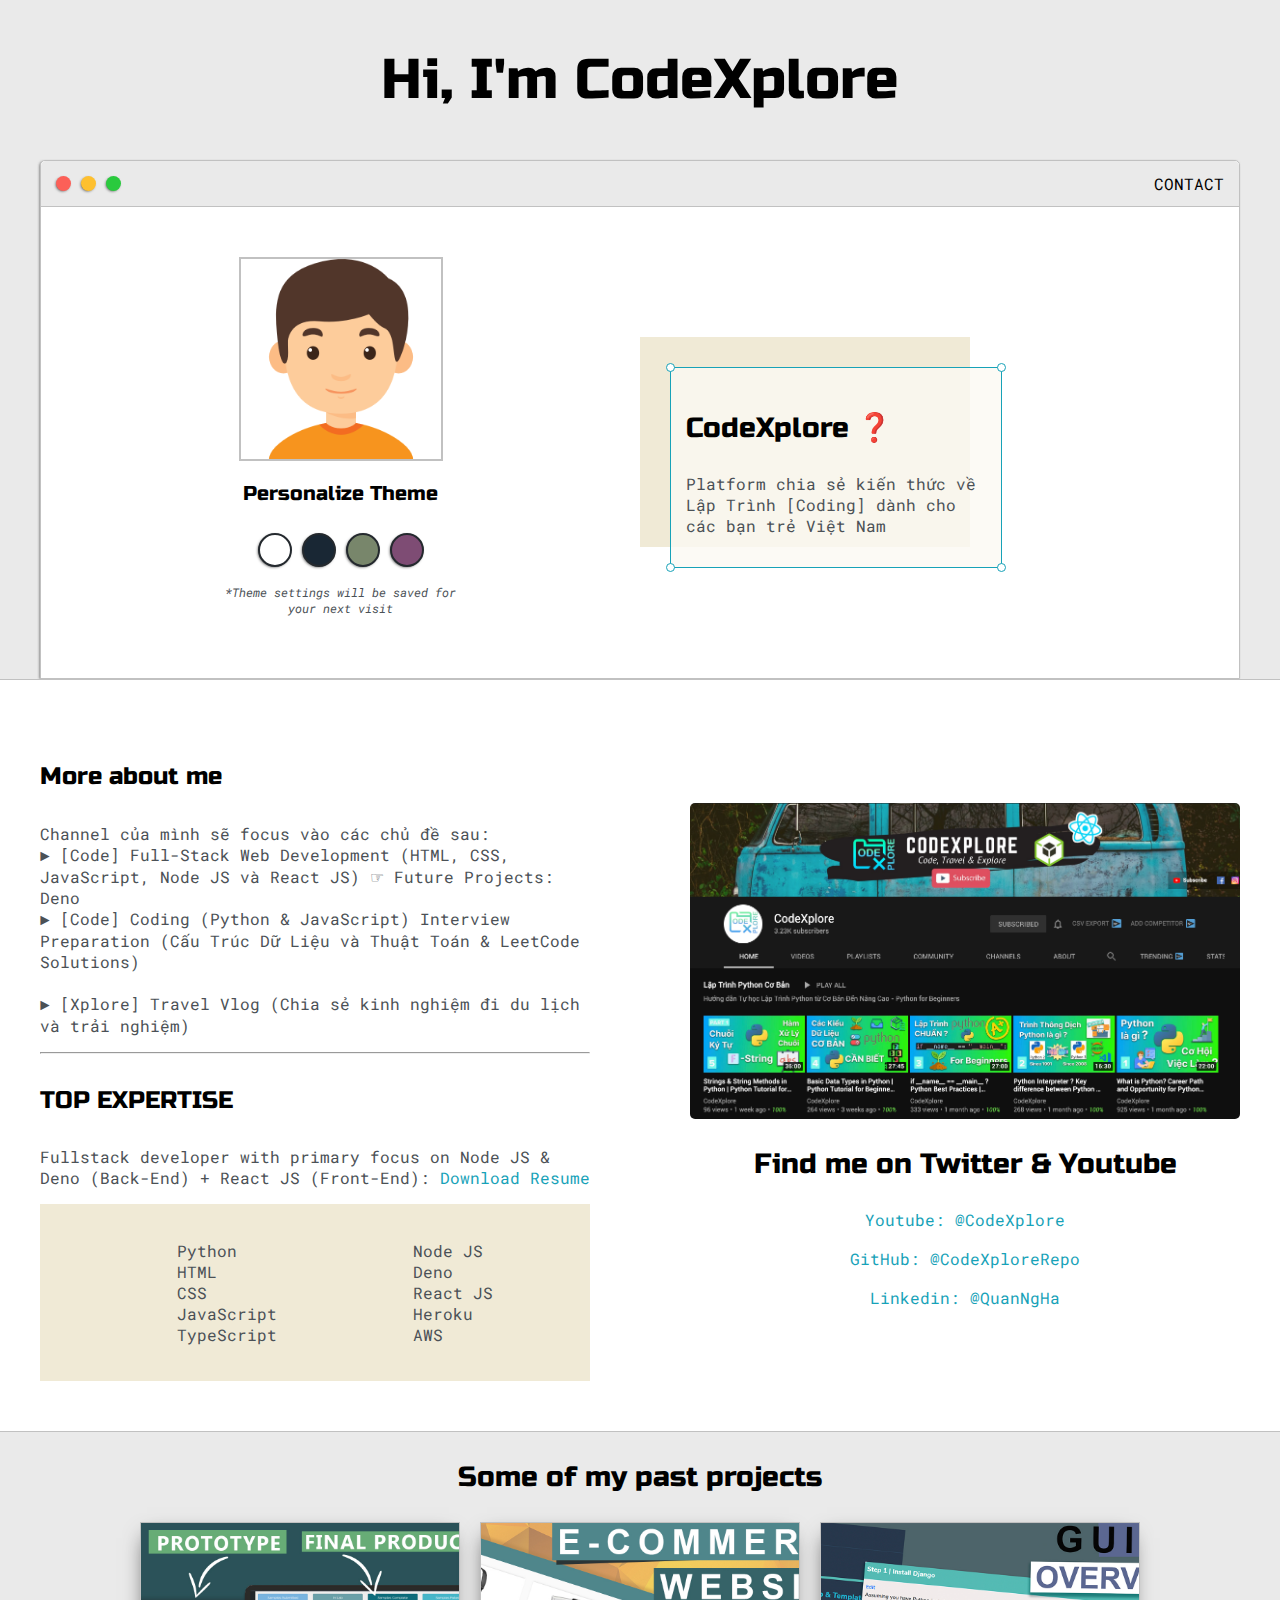
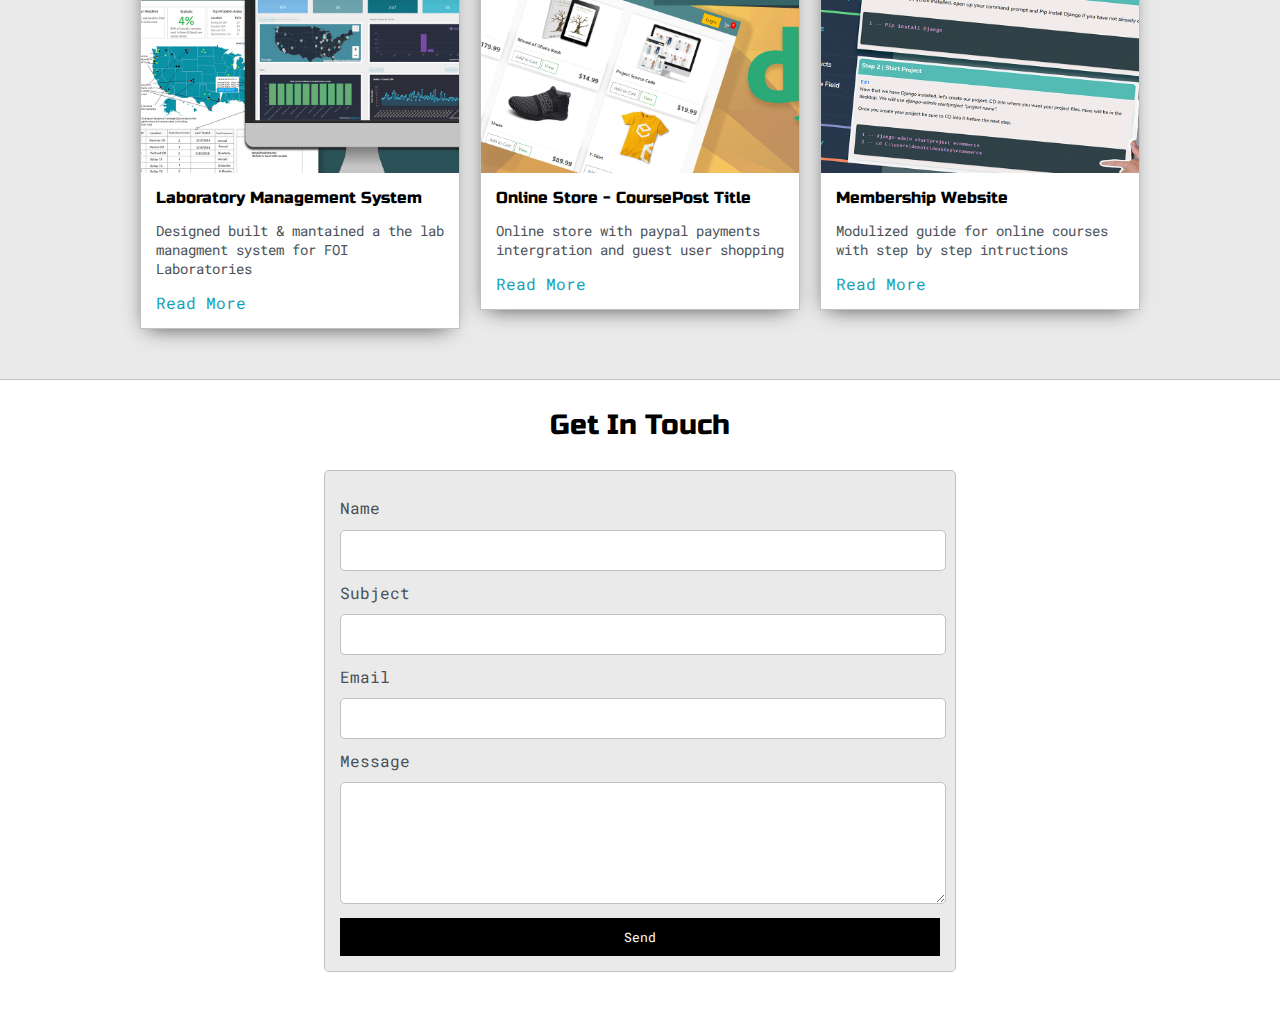
<file: index.html>
<!DOCTYPE html>
<html lang="en">

<head>
    <meta charset="UTF-8">
    <meta name="viewport" content="width=device-width, initial-scale=1.0">

    <title>CodeXplore</title>

    <link href="https://fonts.googleapis.com/css2?family=Russo+One&display=swap" rel="stylesheet">

    <link href="https://fonts.googleapis.com/css2?family=Roboto+Mono:wght@500&family=Russo+One&display=swap"
        rel="stylesheet">

    <link rel="stylesheet" type="text/css" href="./css/default.css">

    <link id="theme-style" rel="stylesheet" type="text/css" href="">
</head>

<body>
    <section class="s1">
        <div class="main-container">
            <div class="greeting-wrapper">
                <h1>Hi, I'm CodeXplore</h1>
            </div>

            <div class="intro-wrapper">
                <div class="nav-wrapper">
                    <div class="dots-wrapper">
                        <div id="dot-1" class="browser-dot"></div>
                        <div id="dot-2" class="browser-dot"></div>
                        <div id="dot-3" class="browser-dot"></div>
                    </div>
                    <ul id="navigation">
                        <li><a href="#">CONTACT</a></li>
                    </ul>
                </div>
                <div class="left-column">
                    <img id="profile_pic" src="images/boy.png">
                    <h5 style="text-align: center; line-height: 0;">Personalize Theme</h5>

                    <div id="theme-options-wrapper">
                        <div data-mode="light" id="light-mode" class="theme-dot"></div>
                        <div data-mode="blue" id="blue-mode" class="theme-dot"></div>
                        <div data-mode="green" id="green-mode" class="theme-dot"></div>
                        <div data-mode="purple" id="purple-mode" class="theme-dot"></div>
                    </div>

                    <p id="settings-note">*Theme settings will be saved for <br>your next visit </p>
                </div>
                <div class="right-column">
                    <div id="preview-shadow">
                        <div id="preview">
                            <div id="corner-tl" class="corner"></div>
                            <div id="corner-tr" class="corner"></div>
                            <h3>CodeXplore ❓</h3>
                            <p>Platform chia sẻ kiến thức về Lập Trình [Coding] dành cho các bạn trẻ
                                Việt Nam </p>
                            <div id="corner-br" class="corner"></div>
                            <div id="corner-bl" class="corner"></div>
                        </div>
                    </div>
                </div>

            </div>

        </div>
    </section>

    <section class="s2">
        <div class="main-container">
            <div class="about-wrapper">
                <div class="about-me">
                    <h4>More about me</h4>

                    <p>
                        Channel của mình sẽ focus vào các chủ đề sau:<br>
                        ► [Code] Full-Stack Web Development (HTML, CSS, JavaScript, Node JS và React JS) ☞ Future
                        Projects: Deno<br>
                        ► [Code] Coding (Python & JavaScript) Interview Preparation (Cấu Trúc Dữ Liệu và Thuật Toán &
                        LeetCode Solutions)<br>
                        <br>
                        ► [Xplore] Travel Vlog (Chia sẻ kinh nghiệm đi du lịch và trải nghiệm)
                    </p>

                    <hr>
                    <h4>TOP EXPERTISE</h4>

                    <p>
                        Fullstack developer with primary focus on Node JS & Deno (Back-End) + React JS (Front-End):
                        <a target="_blank" href="./src/files/resume/Quan_Nguyen Ha-Resume-R4.pdf">Download Resume</a>
                    </p>

                    <div id="skills">
                        <ul>
                            <li>Python</li>
                            <li>HTML</li>
                            <li>CSS</li>
                            <li>JavaScript</li>
                            <li>TypeScript</li>
                        </ul>

                        <ul>
                            <li>Node JS</li>
                            <li>Deno</li>
                            <li>React JS</li>
                            <li>Heroku</li>
                            <li>AWS</li>
                        </ul>

                    </div>

                </div>

                <div class="social-links">
                    <img id="social_img" src="images/codexplore_youtube_page.png">
                    <h3>Find me on Twitter & Youtube</h3>
                    <a target="_blank" href="https://www.youtube.com/c/codexplore">Youtube: @CodeXplore</a>
                    <br>
                    <a target="_blank" href="https://github.com/CodeXploreRepo">GitHub: @CodeXploreRepo</a>
                    <br>
                    <a target="_blank" href="https://www.linkedin.com/in/QuanNgHa/">Linkedin: @QuanNgHa</a>


                </div>


            </div>
        </div>
    </section>

    <section class="s1">
        <div class="main-container">
            <h3 style="text-align: center;">Some of my past projects</h3>

            <div class="post-wrapper">
                <div>
                    <div class="post">
                        <img class="thumbnail" src="images/projects/dash.jpg">
                        <div class="post-preview">
                            <h6 class="post-title">Laboratory Management System</h6>
                            <p class="post-intro">Designed built & mantained a the lab managment system for FOI
                                Laboratories</p>
                            <a href="./pages/post.html">Read More</a>
                        </div>
                    </div>
                </div>

                <div>
                    <div class="post">
                        <img class="thumbnail" src="images/projects/ecom.jpg">
                        <div class="post-preview">
                            <h6 class="post-title">Online Store - CoursePost Title</h6>
                            <p class="post-intro">Online store with paypal payments intergration and guest user shopping
                            </p>
                            <a href="#">Read More</a>
                        </div>
                    </div>
                </div>

                <div>
                    <div class="post">
                        <img class="thumbnail" src="images/projects/membership site.jpg">
                        <div class="post-preview">
                            <h6 class="post-title">Membership Website</h6>
                            <p class="post-intro">Modulized guide for online courses with step by step intructions</p>
                            <a href="#">Read More</a>
                        </div>
                    </div>
                </div>

            </div>
        </div>
    </section>

    <section class="s2">
        <div class="main-container">
            <h3 style="text-align: center;">Get In Touch</h3>

            <form id="contact-form">
                <a name="contact"></a>

                <label>Name</label>
                <input class="input-field" type="text" name="name">

                <label>Subject</label>
                <input class="input-field" type="text" name="subject">

                <label>Email</label>
                <input class="input-field" type="text" name="email">

                <label>Message</label>
                <textarea class="input-field" name="message"></textarea>
                <input type="submit" value="Send" id="submit-btn">
            </form>
        </div>
    </section>


    <script type="text/JavaScript" src="./scripts/script.js"></script>
</body>

</html>
</file>
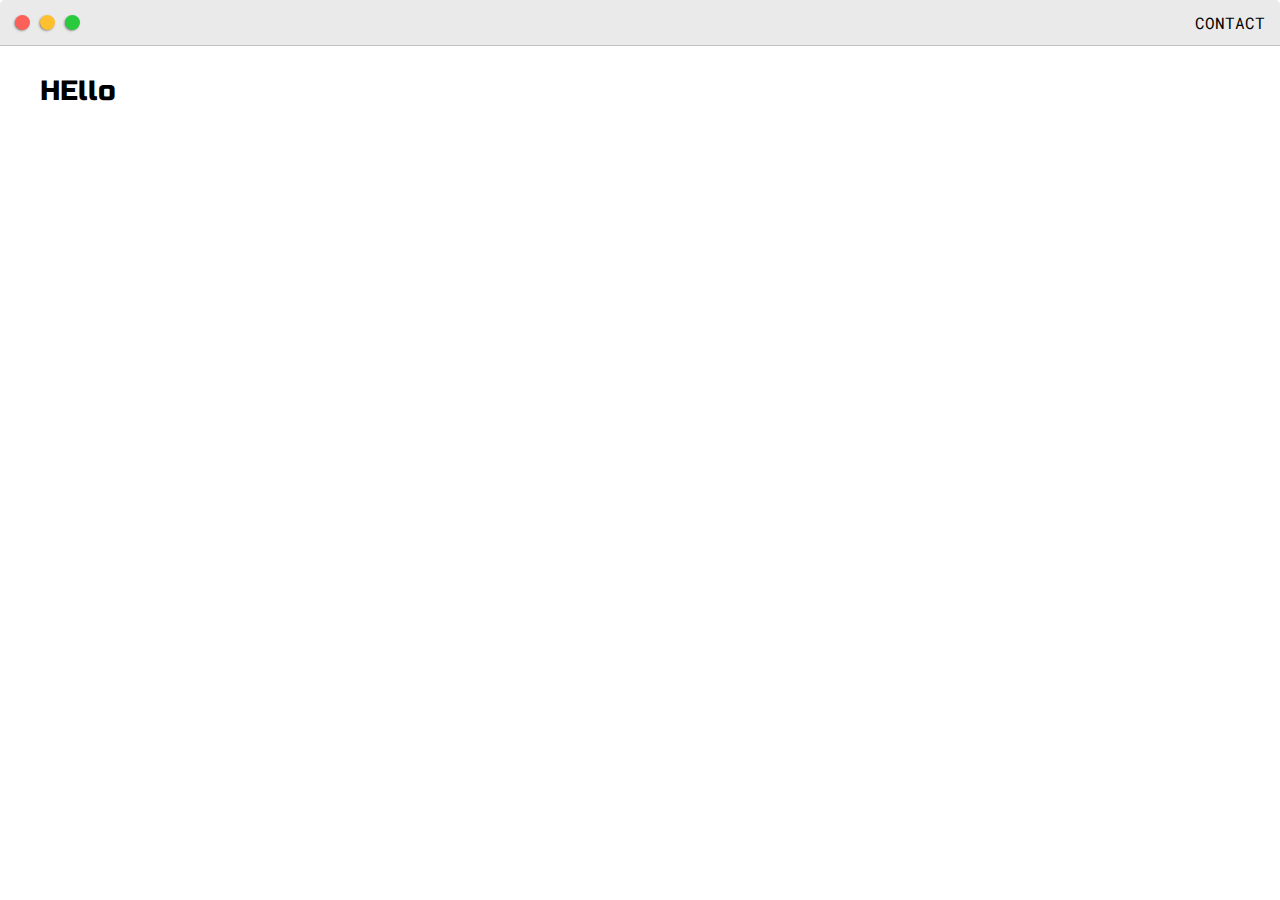
<file: pages/post.html>
<!DOCTYPE html>
<html lang="en">

<head>
    <meta charset="UTF-8">
    <meta name="viewport" content="width=device-width, initial-scale=1.0">

    <title>POST</title>

    <link href="https://fonts.googleapis.com/css2?family=Russo+One&display=swap" rel="stylesheet">

    <link href="https://fonts.googleapis.com/css2?family=Roboto+Mono:wght@500&family=Russo+One&display=swap"
        rel="stylesheet">

    <link rel="stylesheet" type="text/css" href="../css/default.css">
</head>

<body>
    <div class="nav-wrapper">
        <div class="dots-wrapper">
            <div id="dot-1" class="browser-dot"></div>
            <div id="dot-2" class="browser-dot"></div>
            <div id="dot-3" class="browser-dot"></div>
        </div>
        <ul id="navigation">
            <li><a href="#">CONTACT</a></li>
        </ul>
    </div>

    <div class="main-container">
        <h3> HEllo </h3>
    </div>
</body>

</html>
</file>
<file: css/default.css>
:root {
  --mainColor: #eaeaea;
  --secondaryColor: #fff;

  --borderColor: #c1c1c1;
  --mainText: black;
  --secondaryText: #4b5156;

  --themeDotBorder: #24292e;
  /* Transparent Color */
  --previewBg: rgb(251, 249, 243, 0.8);
  --previewShadow: #f0ead6;

  --buttonColor: black;
}

html,
body {
  padding: 0;
  margin: 0;
}

body * {
  transition: 0.5s;
}
/*Ensure below tags have the same color*/
h1,
h2,
h3,
h4,
h5,
h6,
strong {
  color: var(--mainText);
  font-family: "Russo One", sans-serif;
  font-weight: 500;
}
a,
p,
li,
span,
label,
input,
textarea {
  color: var(--secondaryText);
  font-family: "Roboto Mono", monospace;
}

a {
  text-decoration: none;
  color: #17a2b8;
}

ul {
  list-style: none;
}
h1 {
  font-size: 56px;
}
h2 {
  font-size: 36px;
}
h3 {
  font-size: 28px;
}
h4 {
  font-size: 24px;
}
h5 {
  font-size: 20px;
}
h6 {
  font-size: 16px;
}
.s1 {
  background-color: var(--mainColor);
  border-bottom: 1px solid var(--borderColor);
  overflow: auto;
}

.s2 {
  background-color: var(--secondaryColor);
  border-bottom: 1px solid var(--borderColor);
  overflow: auto;
}

.main-container {
  width: 1200px;
  margin: 0 auto; /*center the item*/
}

.greeting-wrapper {
  display: grid;
  min-height: 10em;
  justify-content: center;
  align-content: center;
}

.intro-wrapper {
  background-color: var(--secondaryColor);
  border: 1px solid var(--borderColor);
  /* lef right top bottom */
  border-radius: 5px 5px 0 0;

  -webkit-box-shadow: -1px 1px 3px -1px rgba(0, 0, 0, 0.75);
  -moz-box-shadow: -1px 1px 3px -1px rgba(0, 0, 0, 0.75);
  box-shadow: -1px 1px 3px -1px rgba(0, 0, 0, 0.75);

  display: grid;
  /*2 columns in the Grid of intro wrapper*/
  grid-template-columns: 1fr 1fr;
  /*set first row = 3em; 2nd row= 30 em*/
  /* grid-template-rows: 3em 30em; */
  grid-template-areas:
    "nav-wrapper nav-wrapper"
    "left-column right-column";
}

.nav-wrapper {
  grid-area: nav-wrapper;
  border-bottom: 1px solid var(--borderColor);
  border-radius: 5px 5px 0 0;
  display: flex;
  justify-content: space-between;
  align-items: center;
  background-color: var(--mainColor);
}

#navigation {
  margin: 0;
  padding: 10px;
}

#navigation a {
  color: var(--mainText);
}

#navigation li {
  display: inline-block;
  margin-right: 5px;
  margin-left: 5px;
}
.dots-wrapper {
  display: flex;
  padding: 10px;
}
#dot-1 {
  background-color: #fc6058;
}

#dot-2 {
  background-color: #fec02f;
}

#dot-3 {
  background-color: #2aca3e;
}
.browser-dot {
  background-color: black;
  height: 15px;
  width: 15px;
  /* To ensure it is a full-circle */
  border-radius: 50%;
  margin: 5px;

  -webkit-box-shadow: -1px 1px 3px -1px rgba(0, 0, 0, 0.75);
  -moz-box-shadow: -1px 1px 3px -1px rgba(0, 0, 0, 0.75);
  box-shadow: -1px 1px 3px -1px rgba(0, 0, 0, 0.75);
}
.left-column {
  grid-area: left-column;
  padding-top: 50px;
  padding-bottom: 50px;
}
#profile_pic {
  display: block;
  margin: 0 auto;

  height: 200px;
  width: 200px;
  /* object-fit ensure the image fit the defined width & height */
  object-fit: cover;
  border: 2px solid var(--borderColor);
}

#theme-options-wrapper {
  display: flex;
  justify-content: center;
}

.theme-dot {
  height: 30px;
  width: 30px;
  border-radius: 50%;
  background-color: black;
  margin: 5px;
  border: 2px solid var(--themeDotBorder);

  -webkit-box-shadow: -1px 1px 3px -1px rgba(0, 0, 0, 0.75);
  -moz-box-shadow: -1px 1px 3px -1px rgba(0, 0, 0, 0.75);
  box-shadow: -1px 1px 3px -1px rgba(0, 0, 0, 0.75);

  cursor: pointer;
}

.theme-dot:hover {
  border-width: 5px;
}

#light-mode {
  background-color: #fff;
}

#blue-mode {
  background-color: #192734;
}

#green-mode {
  background-color: #78866b;
}

#purple-mode {
  background-color: #7e4c74;
}

#settings-note {
  font-size: 12px;
  font-style: italic;
  text-align: center;
}
.right-column {
  grid-area: right-column;
  display: grid;
  align-content: center;

  padding-bottom: 50px;
  padding-top: 50px;
}
#preview-shadow {
  background-color: var(--previewShadow);
  width: 300px;
  height: 180px;
  /* Pushing the element out via padding */
  padding-left: 30px;
  padding-top: 30px;
}

#preview {
  width: 300px;
  border: 1.5px solid #17a2b8;
  background-color: var(--previewBg);
  padding: 15px;
  position: relative;
}
.corner {
  width: 7px;
  height: 7px;
  border-radius: 50%;
  border: 1.5px solid #17a2b8;
  background-color: #fff;
  position: absolute;
}

#corner-tl {
  top: -5px;
  left: -5px;
}

#corner-tr {
  top: -5px;
  right: -5px;
}

#corner-br {
  bottom: -5px;
  right: -5px;
}

#corner-bl {
  bottom: -5px;
  left: -5px;
}

.about-wrapper {
  display: grid;
  /* Min column size column is 320px; and when expand to max 1 fr */
  grid-template-columns: repeat(auto-fit, minmax(320px, 1fr));
  gap: 100px;
  padding-bottom: 50px;
  padding-top: 50px;
}

#skills {
  display: flex;
  justify-content: space-evenly;
  background-color: var(--previewShadow);
  padding-top: 20px;
  padding-bottom: 20px;
}

.social-links {
  display: grid;
  align-content: center;

  text-align: center;
}

#social_img {
  width: 100%;
  border-radius: 5px;
}

.post-wrapper {
  display: grid;
  /* Split into column with column size = auto-fit, but min will be 320px */
  grid-template-columns: repeat(auto-fit, 320px);
  gap: 20px;
  justify-content: center;
  padding-bottom: 50px;
}

.post {
  border: 1px solid var(--borderColor);
  -webkit-box-shadow: -2px 7px 21px -9px rgba(0, 0, 0, 0.75);
  -moz-box-shadow: -2px 7px 21px -9px rgba(0, 0, 0, 0.75);
  box-shadow: -2px 7px 21px -9px rgba(0, 0, 0, 0.75);
}

.thumbnail {
  display: block;
  width: 100%;
  height: 250px;
  object-fit: cover;
}

.post-preview {
  background-color: #fff;
  padding: 15px;
}
.post-title {
  color: black;
  margin: 0;
}

.post-intro {
  color: #4b5156;
  font-size: 14px;
}

#contact-form {
  display: block;
  max-width: 600px; /*to ensure fully responsive, no need media query*/
  margin: 0 auto;
  border: 1px solid var(--borderColor);
  padding: 15px;
  border-radius: 5px;
  background-color: var(--mainColor);
  margin-bottom: 50px;
}
#contact-form label {
  line-height: 2.7em;
}

#contact-form textarea {
  min-height: 100px;
  font-size: 14px;
}

.input-field {
  width: 100%;
  padding-top: 10px;
  padding-bottom: 10px;
  background-color: var(--secondaryColor);
  border-radius: 5px;
  border: 1px solid var(--borderColor);
  font-size: 14px;
}

#submit-btn {
  margin-top: 10px;
  width: 100%;
  padding-top: 10px;
  padding-bottom: 10px;
  color: #fff;
  background-color: var(--buttonColor);
  border: none;
}

@media screen and (max-width: 1200px) {
  .main-container {
    width: 95%;
  }
}

@media screen and (max-width: 800px) {
  .intro-wrapper {
    grid-template-columns: 1fr;
    grid-template-areas:
      "nav-wrapper"
      "left-column"
      "right-column";
  }
  .right-column {
    justify-content: center;
  }
}
</file>
